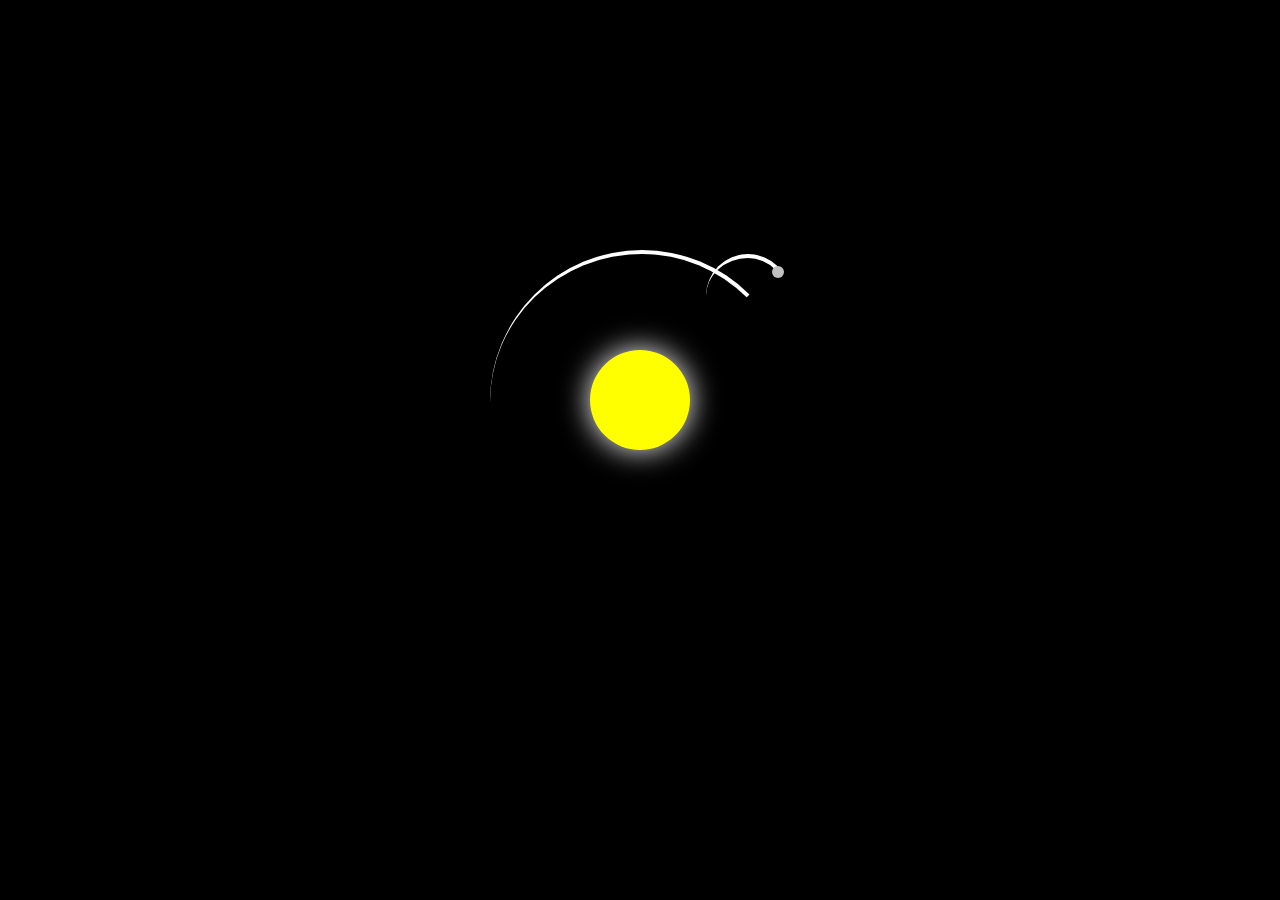
<file: Project/solar.html>
<!doctype html>
<html> 
 <head><style type="text/css" id="dcoder_stylesheet">body{
  margin: 0px;
  height: 100vh;
  display: flex;
  align-items: center;
  justify-content: center;
  background-color: black;
  overflow: hidden;
}

.space{
  font-size: 10px;
  width: 40em;
  height: 50em;
  position: relative;
}

.sun{
  position: absolute;
  top: 15em;
  left: 15em;
  height: 10em;
  width: 10em;
  background-color: yellow;
  border-radius: 50%;
  box-shadow: 0 0 3em white;
}

.earth,.moon{
  position: absolute;
 border-style: solid;
  border-color: white transparent transparent transparent;
border-width: 0.4em 0.4em 0 0;
border-radius: 50%;
}

.earth{
  top: 5em;
  left: 5em;
  height: 30em;
  width: 30em;
  animation: orbit 36.5s linear infinite;
  }

.moon{
  top: 0;
  right: 0;
  width: 8em;
  height: 8em;
  animation: orbit 2.7s linear infinite;
}


.earth::before,
.moon::before
{
  content: '';
  position: absolute;
  border-radius: 50%;
} 

.earth::before{
  top: 2.8em;
  right: 2.8em;
  width: 3em;
  height: 3em;
 // background-color: aqua;
  animation: DayNight 2.3s linear infinite;
background-image: url('https://blogger.googleusercontent.com/img/b/R29vZ2xl/AVvXsEgImv6W33drmytaWb_RpTCwhT3CqITdeOPGzfAK7r_Xj3zagk-eaBQevOxTnjGHFdcLMlmej0ztEJDPml98cmt8tvm_qEUv_UpYsofcnxuHh0xIeIW5vSRXXu7ptdZ1jRaRoRyujhZKhN_Bmb24De_92pKSgT18hgwbM9ecFm_irpgfuJPTeX152XI6Lg/s612/simplified-world-map-vector-illustration.jpg');
background-size: cover;
background-repeat: no-repeat;
} 

.moon::before{
  top: 0.8em;
  right: 0.2em;
  width: 1.2em;
  height: 1.2em;
  background-color: silver;
} 



@keyframes DayNight
  {
    100%{ transform : rotate(360deg);
      
    }
  }

@keyframes orbit {
  from {
    transform: rotate(0deg);
  }
  to {
    transform: rotate(360deg);
  }
}</style></head> 
 <body> 
  <div class="space"> 
   <div class="sun"></div> 
   <div class="earth"> 
    <div class="moon"></div> 
   </div> 
  </div> 
 
</body></html>
</file>
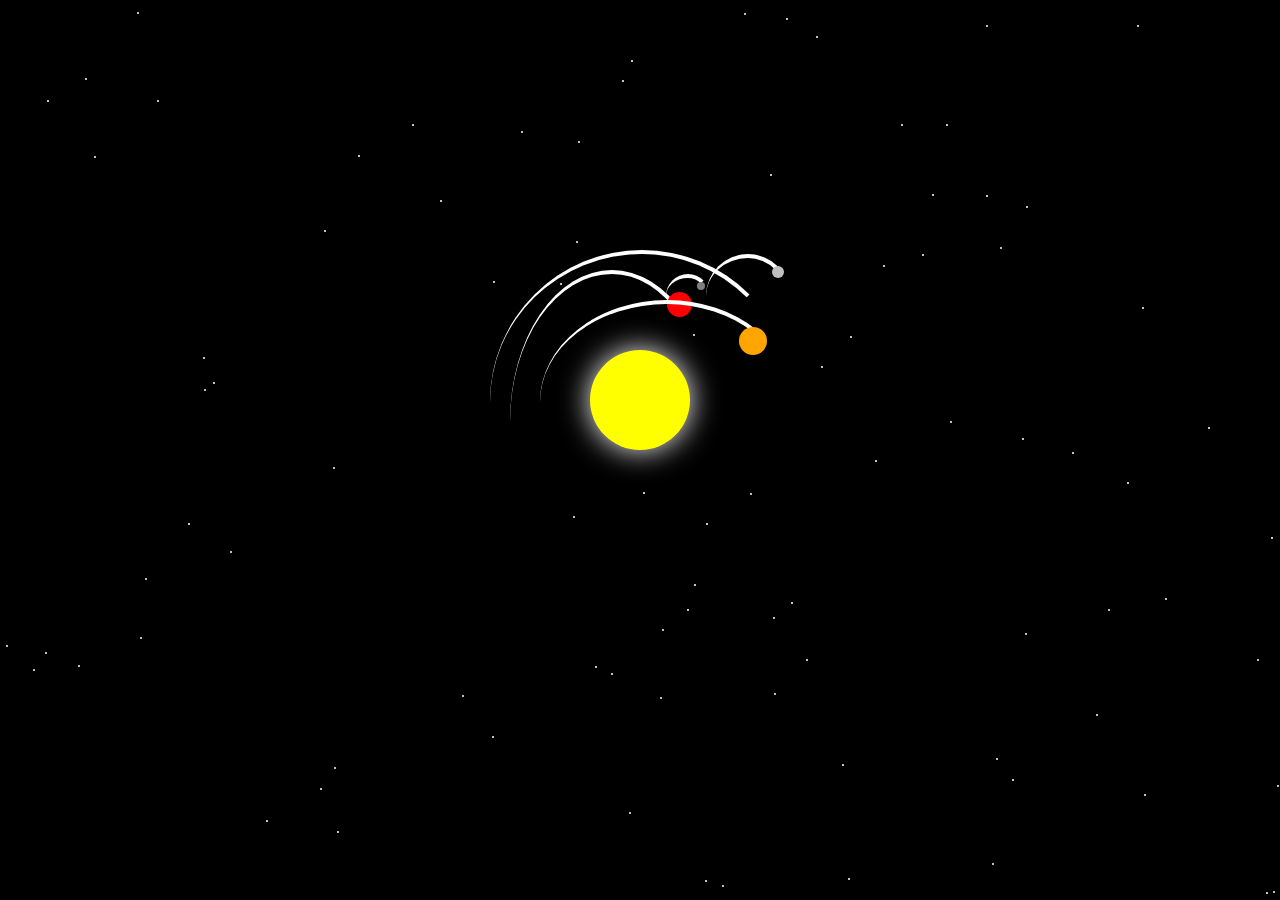
<file: Project/solarsystems.html>
<!doctype html>
<html> 
 <head><style type="text/css" id="dcoder_stylesheet">body {
  margin: 0px;
  height: 100vh;
  display: flex;
  align-items: center;
  justify-content: center;
  background-color: black;
  overflow: hidden;
}

.star {
  position: absolute;
  width: 2px;
  height: 2px;
  background-color: white;
  border-radius: 50%;
}

.space {
  font-size: 10px;
  width: 40em;
  height: 50em;
  position: relative;
}

.sun {
  position: absolute;
  top: 15em;
  left: 15em;
  height: 10em;
  width: 10em;
  background-color: yellow;
  border-radius: 50%;
  box-shadow: 0 0 3em white;
}

.earth,
.moon {
  position: absolute;
  border-style: solid;
  border-color: white transparent transparent transparent;
  border-width: 0.4em 0.4em 0 0;
  border-radius: 50%;
}

.mars,
.phobos {
  position: absolute;
  border-style: solid;
  border-color: white transparent transparent transparent;
  border-width: 0.4em 0.4em 0 0;
  border-radius: 50%;
}

.venus {
  position: absolute;
  border-style: solid;
  border-color: white transparent transparent transparent;
  border-width: 0.4em 0.4em 0 0;
  border-radius: 50%;
}

.earth {
  top: 5em;
  left: 5em;
  height: 30em;
  width: 30em;
  animation: orbit 36.5s linear infinite;
}

.moon {
  top: 0;
  right: 0;
  width: 8em;
  height: 8em;
  animation: orbit 2.7s linear infinite;
}

.mars {
  top: 7em;
  left: 7em;
  height: 30em;
  width: 20em;
  animation: orbit 35.5s linear infinite;
}

.phobos {
  top: 0;
  right: 0;
  width: 4em;
  height: 4em;
  animation: orbit 2.7s linear infinite;
}

.venus {
  top: 10em;
  left: 10em;
  height: 20em;
  width: 25em;
  animation: orbit 34.5s linear infinite;
}

.earth::before,
.moon::before,
.mars::before,
.phobos::before,
.venus::before {
  content: '';
  position: absolute;
  border-radius: 50%;
}

.earth::before {
  top: 2.8em;
  right: 2.8em;
  width: 3em;
  height: 3em;
  animation: DayNight 2.3s linear infinite;
  background-image: url('https://blogger.googleusercontent.com/img/b/R29vZ2xl/AVvXsEgImv6W33drmytaWb_RpTCwhT3CqITdeOPGzfAK7r_Xj3zagk-eaBQevOxTnjGHFdcLMlmej0ztEJDPml98cmt8tvm_qEUv_UpYsofcnxuHh0xIeIW5vSRXXu7ptdZ1jRaRoRyujhZKhN_Bmb24De_92pKSgT18hgwbM9ecFm_irpgfuJPTeX152XI6Lg/s612/simplified-world-map-vector-illustration.jpg');
  background-size: cover;
  background-repeat: no-repeat;
}

.moon::before {
  top: 0.8em;
  right: 0.2em;
  width: 1.2em;
  height: 1.2em;
  background-color: silver;
}

.mars::before {
  top: 1.8em;
  right: 1.8em;
  width: 2.5em;
  height: 2.5em;
  background-color: red;
}

.phobos::before {
  top: 0.4em;
  right: 0.1em;
  width: 0.8em;
  height: 0.8em;
  background-color: gray;
}

.venus::before {
  top: 2.3em;
  right: 2.3em;
  width: 2.8em;
  height: 2.8em;
  background-color: orange;
}

@keyframes DayNight {
  100% {
    transform: rotate(360deg);
  }
}

@keyframes orbit {
  from {
    transform: rotate(0deg);
  }
  to {
    transform: rotate(360deg);
  }
}</style></head> 
 <body> 
  <div class="space"> 
   <div class="star"></div> 
   <div class="sun"></div> 
   <div class="earth"> 
    <div class="moon"></div> 
   </div> 
   <div class="mars"> 
    <div class="phobos"></div> 
   </div> 
   <div class="venus"></div> 
  </div> 
 
<script type="text/javascript" id="dcoder_script">function createStar() {
  const star = document.createElement('div');
  star.classList.add('star');
  const x = Math.floor(Math.random() * window.innerWidth);
  const y = Math.floor(Math.random() * window.innerHeight);
  star.style.left = x + 'px';
  star.style.top = y + 'px';
  document.body.appendChild(star);

  setTimeout(() => {
    star.style.opacity = '1';
  }, Math.random() * 2000);
  
  setTimeout(() => {
    star.style.opacity = '0';
  }, Math.random() * 5000);
}

function createStars() {
  for (let i = 0; i < 100; i++) {
    createStar();
  }
}

createStars();</script></body></html>
</file>
